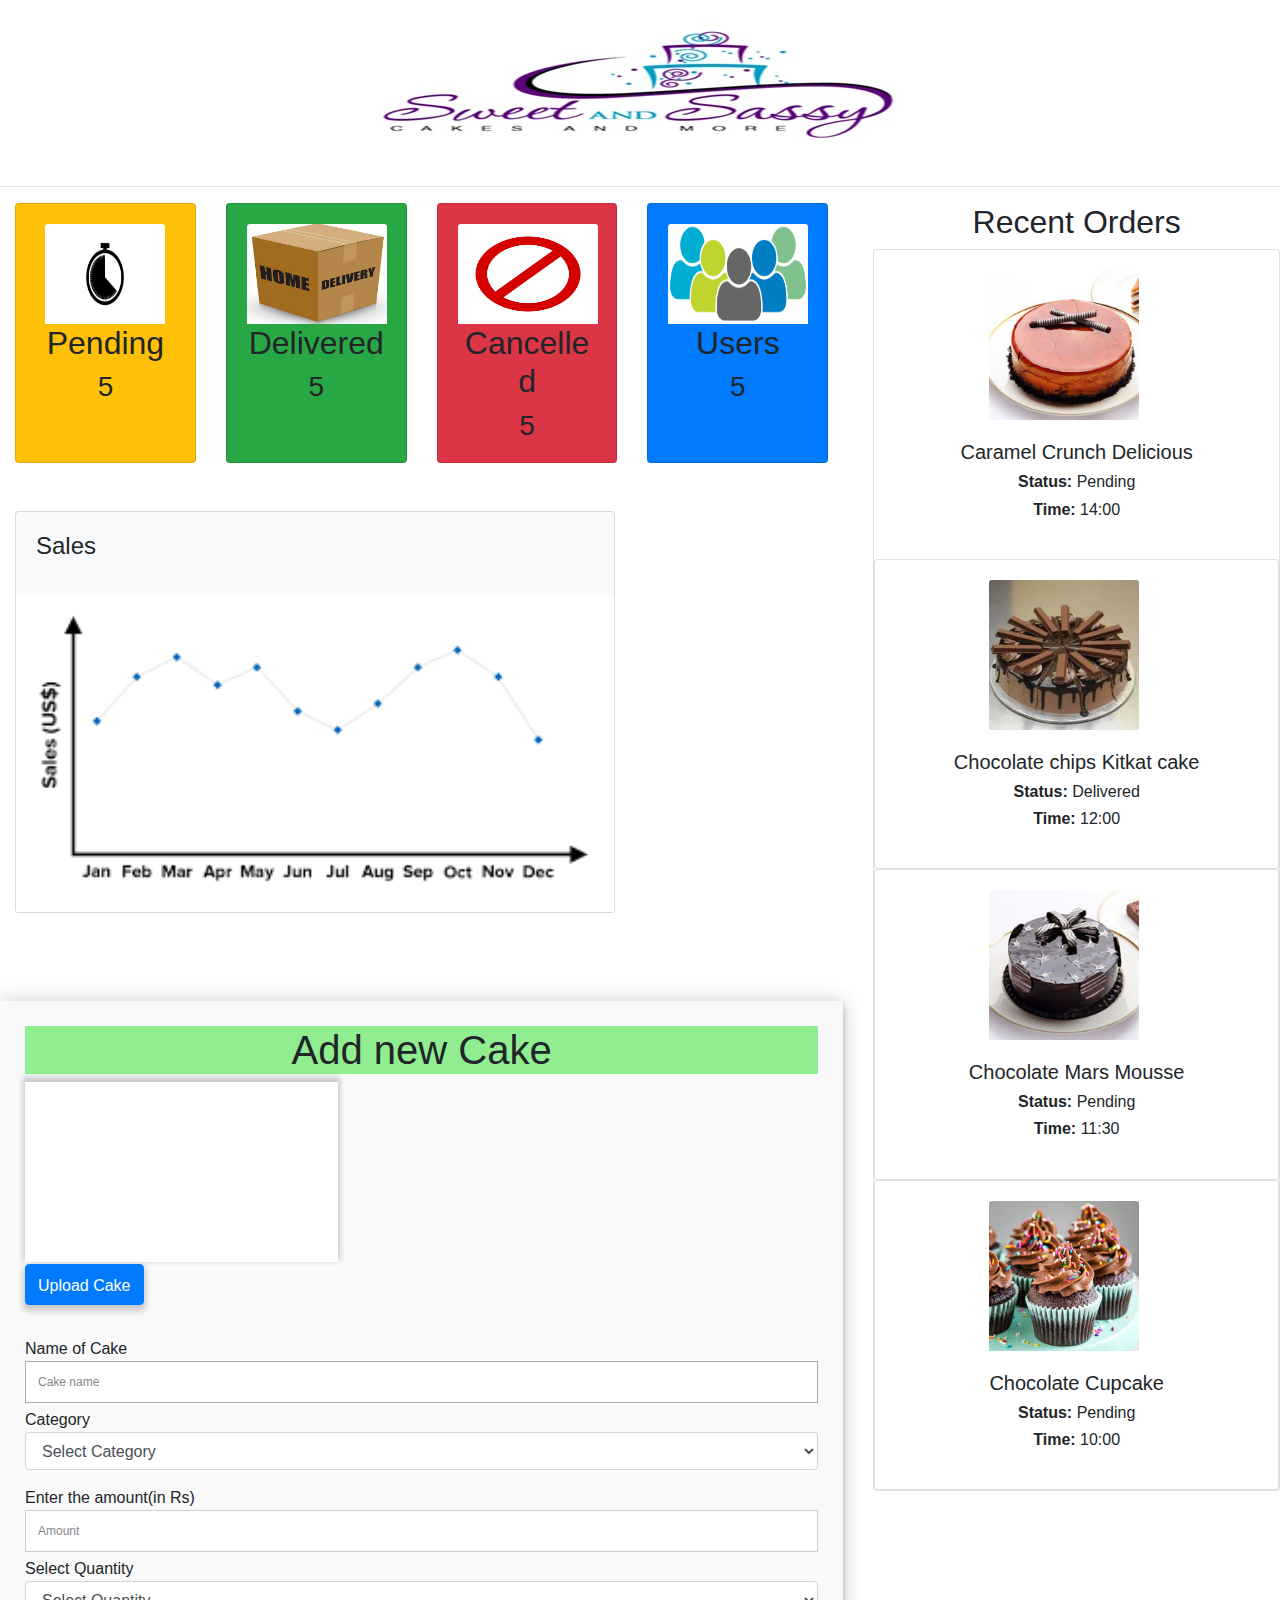
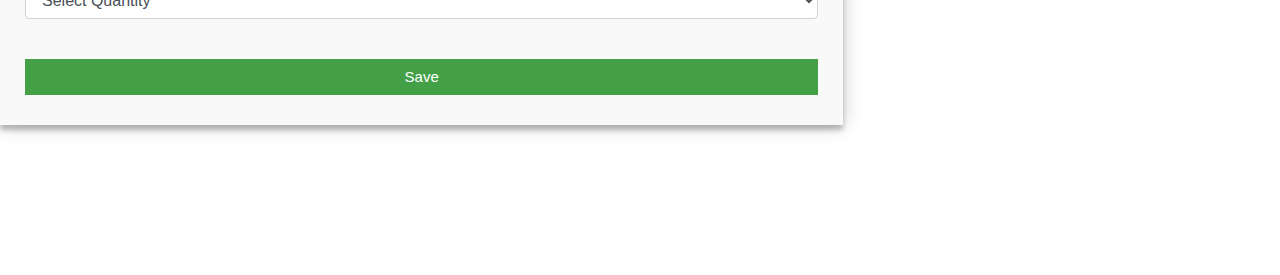
<file: admin.html>
<!DOCTYPE html>
<html lang="en">
<head>
<link rel = "stylesheet"
   type = "text/css"
   href = "sih.css" >
  <title>Bootstrap Card</title>
  <meta charset="utf-8">
  <meta name="viewport" content="width=device-width, initial-scale=1">
  <link rel="stylesheet" href="https://maxcdn.bootstrapcdn.com/bootstrap/4.4.1/css/bootstrap.min.css">
  <script src="https://ajax.googleapis.com/ajax/libs/jquery/3.4.1/jquery.min.js"></script>
  <script src="https://cdnjs.cloudflare.com/ajax/libs/popper.js/1.16.0/umd/popper.min.js"></script>
  <script src="https://maxcdn.bootstrapcdn.com/bootstrap/4.4.1/js/bootstrap.min.js"></script>
  
  <script>
  $(".imgAdd").click(function(){
  $(this).closest(".row").find('.imgAdd').before('<div class="col-sm-2 imgUp"><div class="imagePreview"></div><label class="btn btn-primary">Upload<input type="file" class="uploadFile img" value="Upload Photo" style="width:0px;height:0px;overflow:hidden;"></label><i class="fa fa-times del"></i></div>');
});
$(document).on("click", "i.del" , function() {
	$(this).parent().remove();
});
$(function() {
    $(document).on("change",".uploadFile", function()
    {
    		var uploadFile = $(this);
        var files = !!this.files ? this.files : [];
        if (!files.length || !window.FileReader) return; // no file selected, or no FileReader support
 
        if (/^image/.test( files[0].type)){ // only image file
            var reader = new FileReader(); // instance of the FileReader
            reader.readAsDataURL(files[0]); // read the local file
 
            reader.onloadend = function(){ // set image data as background of div
                //alert(uploadFile.closest(".upimage").find('.imagePreview').length);
uploadFile.closest(".imgUp").find('.imagePreview').css("background-image", "url("+this.result+")");
            }
        }
      
    });
});
  </script>
  
  
</head>
<body> 
<div class="header-content">
<center>
<img src="logo1.jpg">
</img>
</center>
</div>
 <hr>
 
 
 <div class="row">
 
 <div class="col-sm-9 col-md-6 col-lg-8">
 <div class="container">
  <div class="card-deck">
    <div class="card bg-warning">
      <div class="card-body text-center">
	    <img class="card-img-top" src="pclock.jpg" style="width:120px; height:100px;"  alt="Clock">

		<h2 class="card-text">Pending</h2>
		
        <h3 class="card-text">5</h3>
       </div>
    </div>
    <div class="card bg-success">
      <div class="card-body text-center">
		<img class="card-img-top" src="box.jpg" style="width:140px; height:100px;" alt="Box">
        <h2 class="card-text">Delivered</h2>
		
        <h3 class="card-text">5</h3>
      </div>
    </div>
    <div class="card bg-danger">
      <div class="card-body text-center">
	  		<img class="card-img-top" src="cancel.png" style="width:140px; height:100px;" alt="Cancel">

        <h2 class="card-text">Cancelled</h2>
		<h3 class="card-text">5</h3>
      </div>
    </div>
    <div class="card bg-primary">
      <div class="card-body text-center">
	  	<img class="card-img-top" src="users.jpg"style="width:140px; height:100px;"  alt="User">
        <h2 class="card-text">Users</h2>
		<h3 class="card-text">5</h3>
      </div>
    </div>  
  </div>


</br>
</br>
<div class="card bg-light" style="width:600px">
	<div class="card-body">
	<h4 class="card-title">Sales</h4>
	</div>
  <img class="card-img-top" src="graph.png" alt="Graph">
 
</div>
</div>

</br>
</br>


<!-----Add new Cakes-->
<div class="f1">
<form id="contact" action="" method="post">
  
  
  <h1 align="center" style="background-color:lightgreen" >Add new Cake </h1>


  <div class="row">
  <div class="col-sm-5 lg-5 md-5 imgUp">

    <div class="imagePreview" style="width:100%; height:180px; background-position: center center;
  
  background-color:#fff;
    background-size: cover;
  background-repeat:no-repeat;
    display: inline-block;
  box-shadow:0px -3px 6px 2px rgba(0,0,0,0.2);">
    </div>
	</br>
    <label class="btn btn-primary">
	Upload Cake<input type="file" class="uploadFile img" value="Upload Photo" style="width: 0px;height: 0px;overflow: hidden;">
	</label>
	</div><!-- col-2 -->
  <i class="fa fa-plus imgAdd"></i>
 </div><!-- row -->

<br>

    <fieldset>
    Name of Cake <input placeholder="Cake name" type="text" tabindex="1" required autofocus>
    </fieldset>
    <fieldset>
    Category 
	 <div class="form-group" required>
			<select class="form-control" id="city" name="city">
			<!--<select name="state" required> -->
<option value="">Select Category</option>
<option value="Chocolate Cake">Chocolate Cake</option>
<option value="Cup Cake">Cupcake</option>
<option value="Regular Cake">Regular Cake</option>
<option value="Photo Cake">Photo Cake</option>

			</select>
		</div>
		
    </fieldset>
	<fieldset>
     Enter the amount(in Rs) <input placeholder="Amount" type="text" tabindex="1" required>
    </fieldset>
	
    Select Quantity
    <div class="form-group">
			<select class="form-control" id="quantity" name="quantity">
      <!--  <select name="Industry"> -->
        <option value="">Select Quantity</option>
         <option value="Aeronautics Aerospace &amp; Defence">1 kg</option>
<option value="Agriculture">1.5 kg</option>

			</select>
		</div>
		<br>

<fieldset>
      <button name="submit" type="submit" id="contact-submit" data-submit="...Sending">Save</button>
</fieldset>	
	
	</div>
</form>
</div>
<!----End of cake-->



<!----Next Section--->
<div class="col-sm-3 col-md-6 col-lg-4">
<h2><center>Recent Orders</center><h2>
<div class="card bg-basic" >

  <div class="card-body text-center">

  <img class="card-img-top" style="width:150px; margin-right:25px; height:150px;" src="c1.jpg" alt="Graph">
  <div class="card-body text-center">
        <h5 class="card-text">Caramel Crunch Delicious</h5>
		<h6 class="card-text"><b>Status:</b> Pending</h6>
		<h6 class="card-text"><b>Time:</b> 14:00</h6>
   </div>

</div>



<div class="card bg-basic" >

  <div class="card-body text-center">
  <img class="card-img-top" style="width:150px; margin-right:25px; height:150px;" src="choc4.jpg" alt="Kitkat cake">
  <div class="card-body text-center">
        <h5 class="card-text">Chocolate chips Kitkat cake</h5>
		<h6 class="card-text"><b>Status:</b> Delivered</h6>

		<h6 class="card-text"><b>Time:</b> 12:00</h6>
   </div>

</div>
</div>

<div class="card bg-basic">

  <div class="card-body text-center">
  <img class="card-img-top" style="width:150px; margin-right:25px; height:150px;" src="c3.jpg" alt="Chocolate Mars Mousse">
  <div class="card-body text-center">
        <h5 class="card-text">Chocolate Mars Mousse</h5>
		<h6 class="card-text"><b>Status:</b> Pending</h6>

		<h6 class="card-text"><b>Time:</b> 11:30</h6>
   </div>

</div>
</div>

<div class="card bg-basic">

  <div class="card-body text-center">
  <img class="card-img-top" style="width:150px; margin-right:25px; height:150px;" src="cup1.jpg" alt="Chocolate Cupcake">
  <div class="card-body text-center">
        <h5 class="card-text">Chocolate Cupcake</h5>
		<h6 class="card-text"><b>Status:</b> Pending</h6>

		<h6 class="card-text"><b>Time:</b> 10:00</h6>
   </div>

</div>
</div>

</div>

</div>
</div>
</body>
</html>
</file>
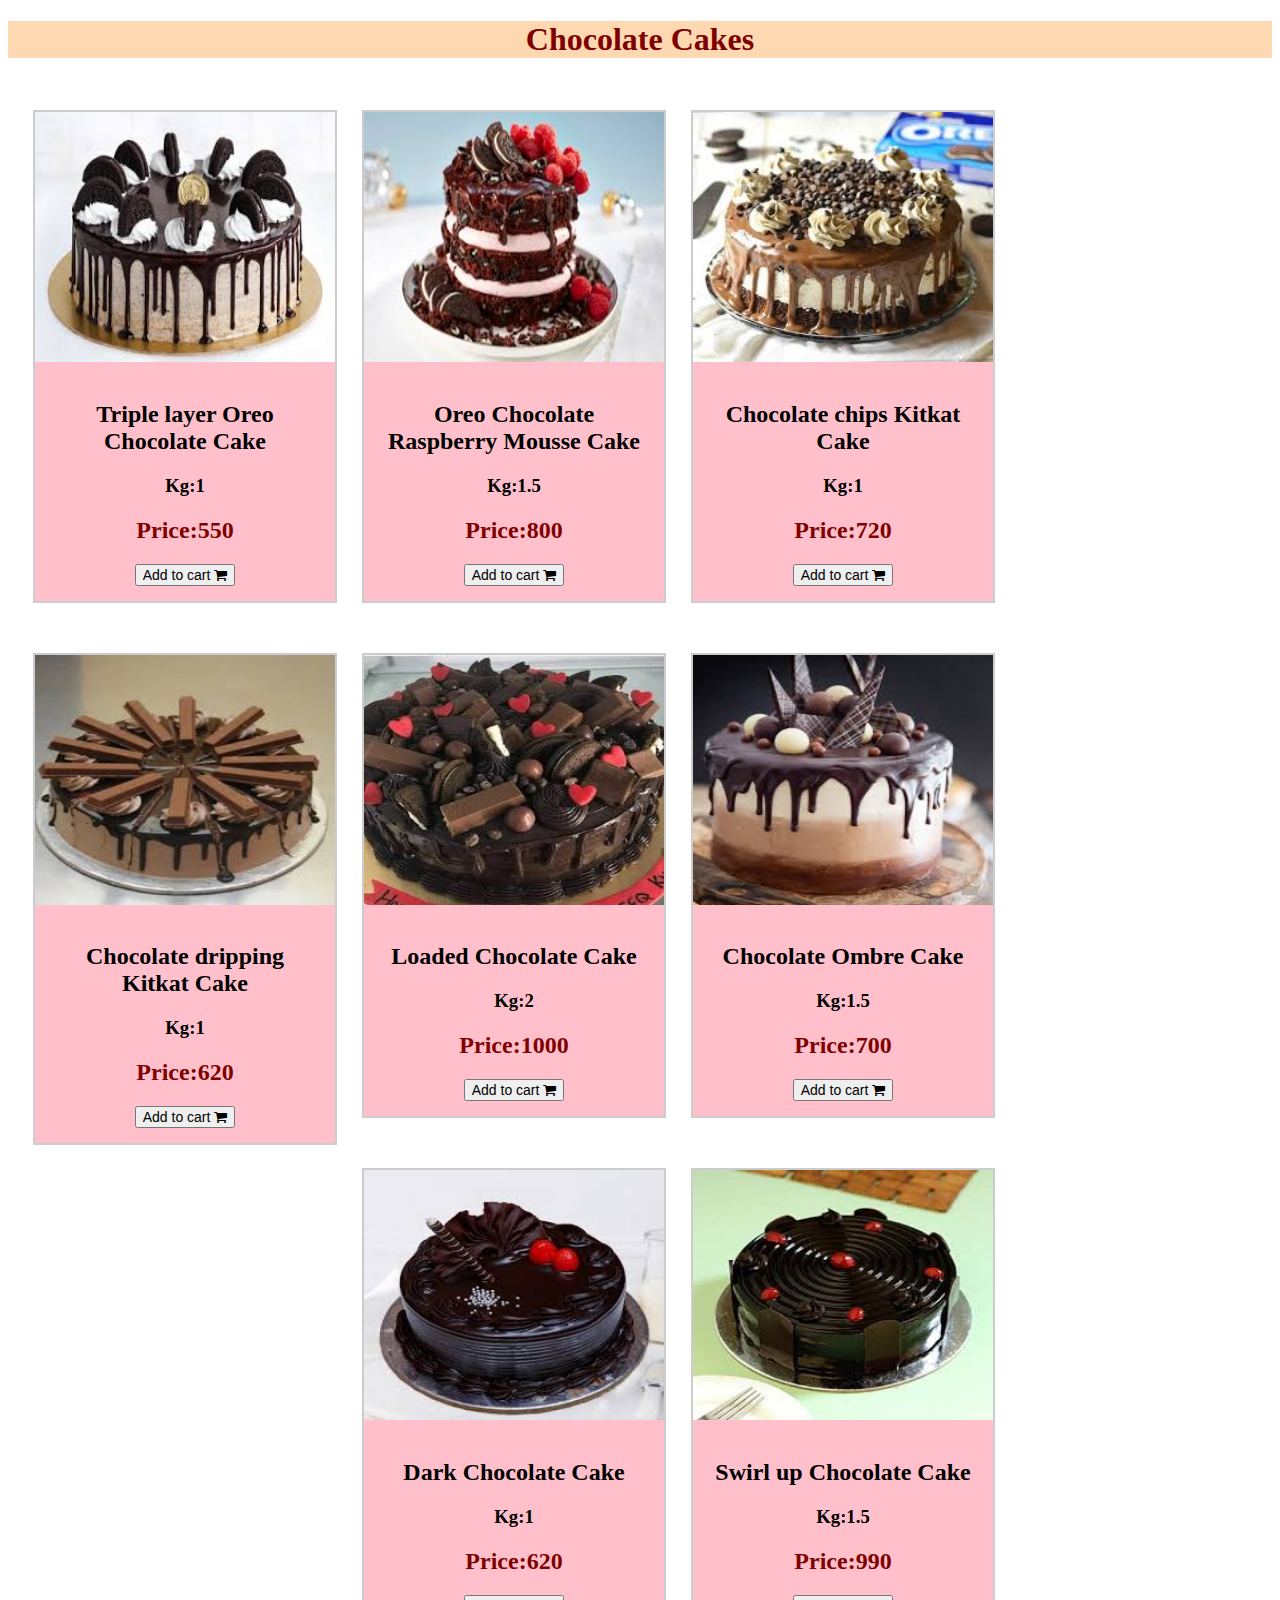
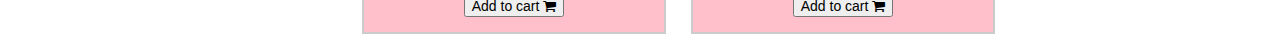
<file: choc.html>
<!DOCTYPE html>

<html>
<head>

<meta name="viewport" content="width=device-width, initial-scale=1">
<link rel="stylesheet" href="https://cdnjs.cloudflare.com/ajax/libs/font-awesome/4.7.0/css/font-awesome.min.css">
<style>
div.gallery {
  margin-left: 25px;
  margin-top: 30px;
  margin-bottom:20px;
  border: 2px solid #ccc;
  float: left;
  width: 300px;
}

div.gallery:hover {
  border: 1px solid #777;
}

div.gallery img {
  width: 100%;
  height: 250px;
}

div.desc {
  padding: 15px;
  text-align: center;
}
</style>
</head>
<body>
<div class="container_1"  >
  <div class="jumbotron" style="background-color:#fed8b1" align="center">
    <h1 style="color:#800000"><b>Chocolate Cakes</b></h1>      
   
  </div>
   
</div>


<div class="gallery" style="background-color:#FFC0CB">
  <a target="_blank" href="rug1.jpeg">
    <img src="choc1.jpg" alt="Cinque Terre" width="600" height="400">
  </a>
  <div class="desc"><b>
  
<h2><b>Triple layer Oreo Chocolate Cake</b></h2>
  <h3>Kg:1</h3></b>
  <h2><font color="#800000">Price:550</font></h2></b>
 <button style="font-size:14px">Add to cart <i class="fa fa-shopping-cart"></i></button>
</div>
</div>


<div class="gallery" style="background-color:#FFC0CB">
  <a target="_blank" href="rug1.jpeg">
    <img src="choc2.jpg" alt="Cinque Terre" width="600" height="400">
  </a>
  <div class="desc"><b>
  
<h2><b>Oreo Chocolate Raspberry Mousse Cake</b></h2>
  <h3>Kg:1.5</h3></b>
  <h2><font color="#800000">Price:800</font></h2></b>
 <button style="font-size:14px">Add to cart <i class="fa fa-shopping-cart"></i></button>
</div>
</div>


<div class="gallery" style="background-color:#FFC0CB">
  <a target="_blank" href="rug1.jpeg">
    <img src="choc3.jpg" alt="Cinque Terre" width="600" height="400">
  </a>
  <div class="desc"><b>
  
<h2><b>Chocolate chips Kitkat Cake</b></h2>
  <h3>Kg:1</h3></b>
  <h2><font color="#800000">Price:720</font></h2></b>
 <button style="font-size:14px">Add to cart <i class="fa fa-shopping-cart"></i></button>
</div>
</div>

<div class="gallery" style="background-color:#FFC0CB">
  <a target="_blank" href="rug1.jpeg">
    <img src="choc4.jpg" alt="Cinque Terre" width="600" height="400">
  </a>
  <div class="desc"><b>
  
<h2><b>Chocolate dripping Kitkat Cake</b></h2>
  <h3>Kg:1</h3></b>
  <h2><font color="#800000">Price:620</font></h2></b>
 <button style="font-size:14px">Add to cart <i class="fa fa-shopping-cart"></i></button>
</div>
</div>


<div class="gallery" style="background-color:#FFC0CB">
  <a target="_blank" href="rug1.jpeg">
    <img src="choc5.jpg" alt="Cinque Terre" width="600" height="400">
  </a>
  <div class="desc"><b>
  
<h2><b>Loaded Chocolate Cake</b></h2>
  <h3>Kg:2</h3></b>
  <h2><font color="#800000">Price:1000</font></h2></b>
 <button style="font-size:14px">Add to cart <i class="fa fa-shopping-cart"></i></button>
</div>
</div>

<div class="gallery" style="background-color:#FFC0CB">
  <a target="_blank" href="rug1.jpeg">
    <img src="choc6.jpg" alt="Cinque Terre" width="600" height="400">
  </a>
  <div class="desc"><b>
  
<h2><b>Chocolate Ombre Cake</b></h2>
  <h3>Kg:1.5</h3></b>
  <h2><font color="#800000">Price:700</font></h2></b>
 <button style="font-size:14px">Add to cart <i class="fa fa-shopping-cart"></i></button>
</div>
</div>

<div class="gallery" style="background-color:#FFC0CB">
  <a target="_blank" href="rug1.jpeg">
    <img src="choc7.jpg" alt="Cinque Terre" width="600" height="400">
  </a>
  <div class="desc"><b>
  
<h2><b> Dark Chocolate Cake</b></h2>
  <h3>Kg:1</h3></b>
  <h2><font color="#800000">Price:620</font></h2></b>
 <button style="font-size:14px">Add to cart <i class="fa fa-shopping-cart"></i></button>
</div>
</div>


<div class="gallery" style="background-color:#FFC0CB">
  <a target="_blank" href="rug1.jpeg">
    <img src="choc8.jpg" alt="Cinque Terre" width="600" height="400">
  </a>
  <div class="desc"><b>
  
<h2><b>Swirl up Chocolate Cake</b></h2>
  <h3>Kg:1.5</h3></b>
  <h2><font color="#800000">Price:990</font></h2></b>
 <button style="font-size:14px">Add to cart <i class="fa fa-shopping-cart"></i></button>
</div>
</div>











</body>
</html>
</file>
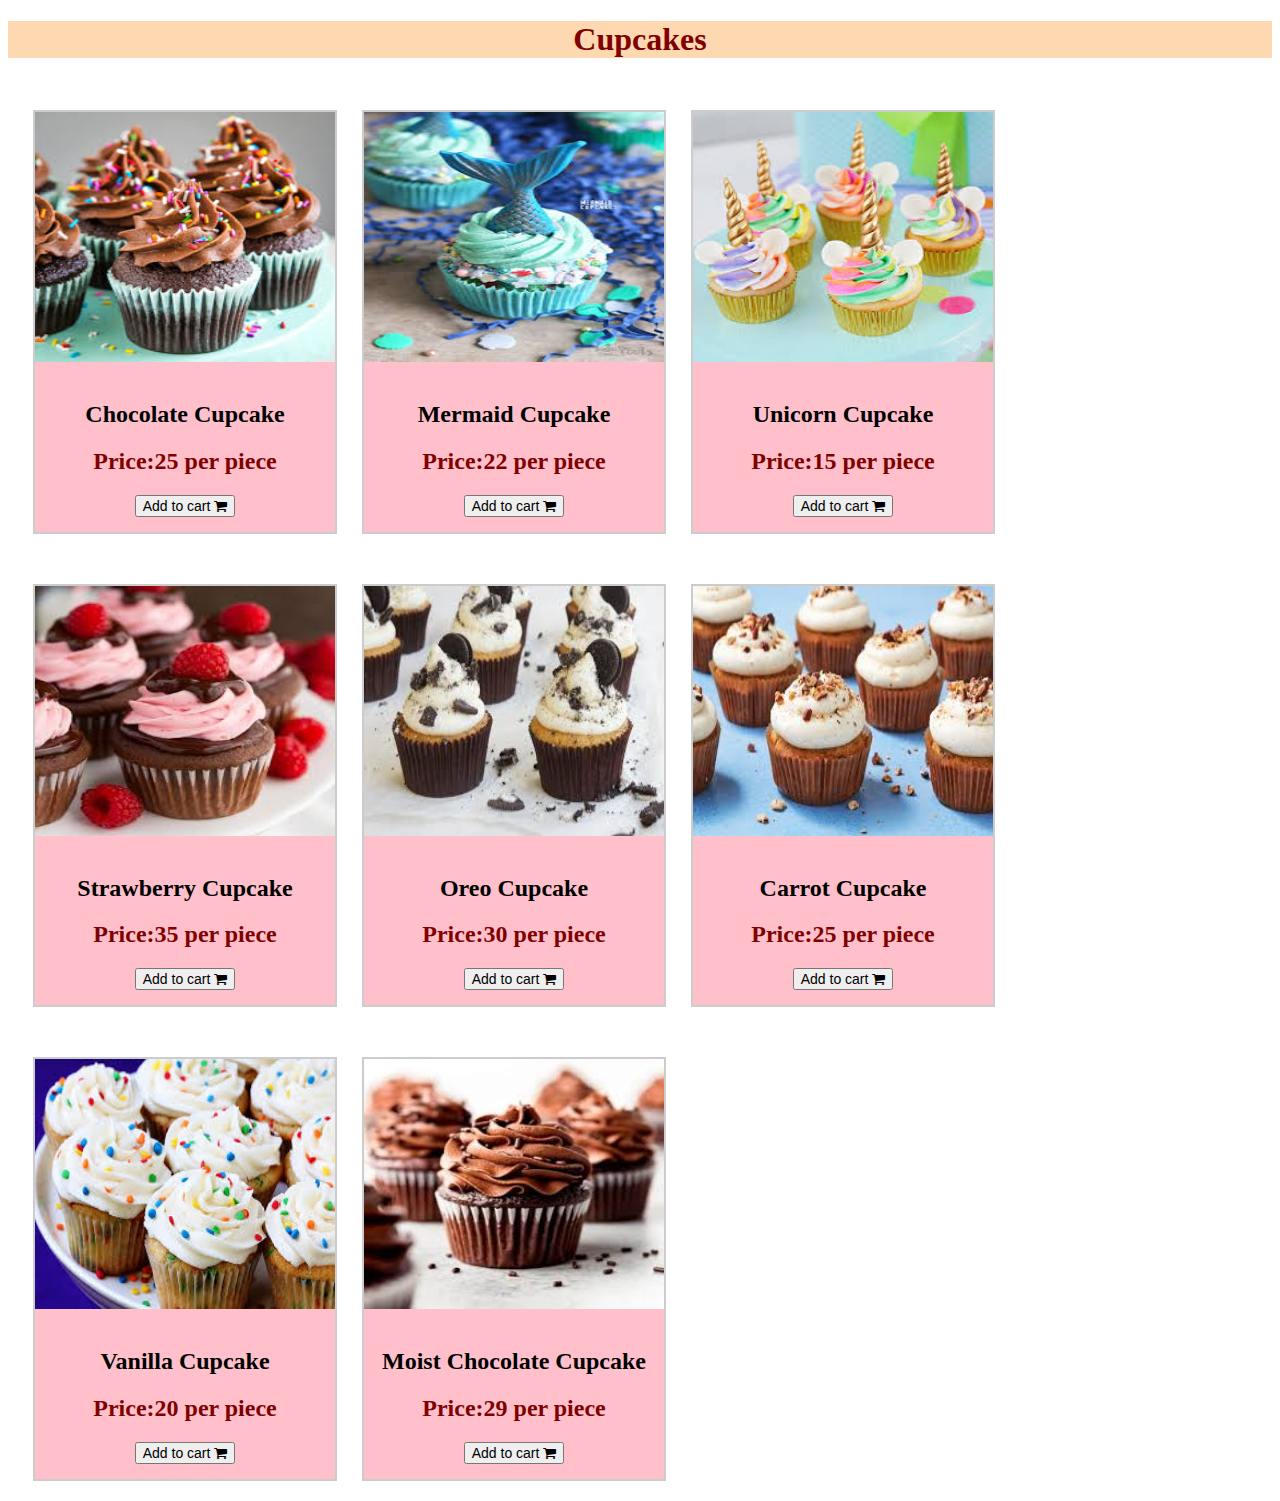
<file: cup.html>
<!DOCTYPE html>

<html>
<head>

<meta name="viewport" content="width=device-width, initial-scale=1">
<link rel="stylesheet" href="https://cdnjs.cloudflare.com/ajax/libs/font-awesome/4.7.0/css/font-awesome.min.css">
<style>
div.gallery {
  margin-left: 25px;
  margin-top: 30px;
  margin-bottom:20px;
  border: 2px solid #ccc;
  float: left;
  width: 300px;
}

div.gallery:hover {
  border: 1px solid #777;
}

div.gallery img {
  width: 100%;
  height: 250px;
}

div.desc {
  padding: 15px;
  text-align: center;
}
</style>
</head>
<body>
<div class="container_1"  >
  <div class="jumbotron" style="background-color:#fed8b1" align="center">
    <h1 style="color:#800000"><b>Cupcakes</b></h1>      
   
  </div>
   
</div>


<div class="gallery" style="background-color:#FFC0CB">
  <a target="_blank" href="rug1.jpeg">
    <img src="cup1.jpg" alt="Cinque Terre" width="600" height="400">
  </a>
  <div class="desc"><b>
  
<h2><b>Chocolate Cupcake</b></h2>
  <h2><font color="#800000">Price:25 per piece</font></h2></b>
 <button style="font-size:14px">Add to cart <i class="fa fa-shopping-cart"></i></button>
</div>
</div>


<div class="gallery" style="background-color:#FFC0CB">
  <a target="_blank" href="rug1.jpeg">
    <img src="cup2.jpg" alt="Cinque Terre" width="600" height="400">
  </a>
  <div class="desc"><b>
  
<h2><b>Mermaid Cupcake</b></h2>
  <h2><font color="#800000">Price:22 per piece</font></h2></b>
 <button style="font-size:14px">Add to cart <i class="fa fa-shopping-cart"></i></button>
</div>
</div>


<div class="gallery" style="background-color:#FFC0CB">
  <a target="_blank" href="rug1.jpeg">
    <img src="cup3.jpg" alt="Cinque Terre" width="600" height="400">
  </a>
  <div class="desc"><b>
  
<h2><b>Unicorn Cupcake</b></h2>
  <h2><font color="#800000">Price:15 per piece</font></h2></b>
 <button style="font-size:14px">Add to cart <i class="fa fa-shopping-cart"></i></button>
</div>
</div>

<div class="gallery" style="background-color:#FFC0CB">
  <a target="_blank" href="rug1.jpeg">
    <img src="cup4.jpg" alt="Cinque Terre" width="600" height="400">
  </a>
  <div class="desc"><b>
  
<h2><b> Strawberry Cupcake</b></h2>
  <h2><font color="#800000">Price:35 per piece</font></h2></b>
 <button style="font-size:14px">Add to cart <i class="fa fa-shopping-cart"></i></button>
</div>
</div>


<div class="gallery" style="background-color:#FFC0CB">
  <a target="_blank" href="rug1.jpeg">
    <img src="cup5.jpg" alt="Cinque Terre" width="600" height="400">
  </a>
  <div class="desc"><b>
  
<h2><b>Oreo Cupcake</b></h2>
  <h2><font color="#800000">Price:30 per piece</font></h2></b>
 <button style="font-size:14px">Add to cart <i class="fa fa-shopping-cart"></i></button>
</div>
</div>

<div class="gallery" style="background-color:#FFC0CB">
  <a target="_blank" href="rug1.jpeg">
    <img src="cup6.jpg" alt="Cinque Terre" width="600" height="400">
  </a>
  <div class="desc"><b>
  
<h2><b>Carrot Cupcake</b></h2>
  <h2><font color="#800000">Price:25 per piece</font></h2></b>
 <button style="font-size:14px">Add to cart <i class="fa fa-shopping-cart"></i></button>
</div>
</div>

<div class="gallery" style="background-color:#FFC0CB">
  <a target="_blank" href="rug1.jpeg">
    <img src="cup7.jpg" alt="Cinque Terre" width="600" height="400">
  </a>
  <div class="desc"><b>
  
<h2><b> Vanilla Cupcake</b></h2>
  <h2><font color="#800000">Price:20 per piece</font></h2></b>
 <button style="font-size:14px">Add to cart <i class="fa fa-shopping-cart"></i></button>
</div>
</div>


<div class="gallery" style="background-color:#FFC0CB">
  <a target="_blank" href="rug1.jpeg">
    <img src="cup8.jpg" alt="Cinque Terre" width="600" height="400">
  </a>
  <div class="desc"><b>
  
<h2><b>Moist Chocolate Cupcake</b></h2>
  <h2><font color="#800000">Price:29 per piece</font></h2></b>
 <button style="font-size:14px">Add to cart <i class="fa fa-shopping-cart"></i></button>
</div>
</div>

</body>
</html>
</file>
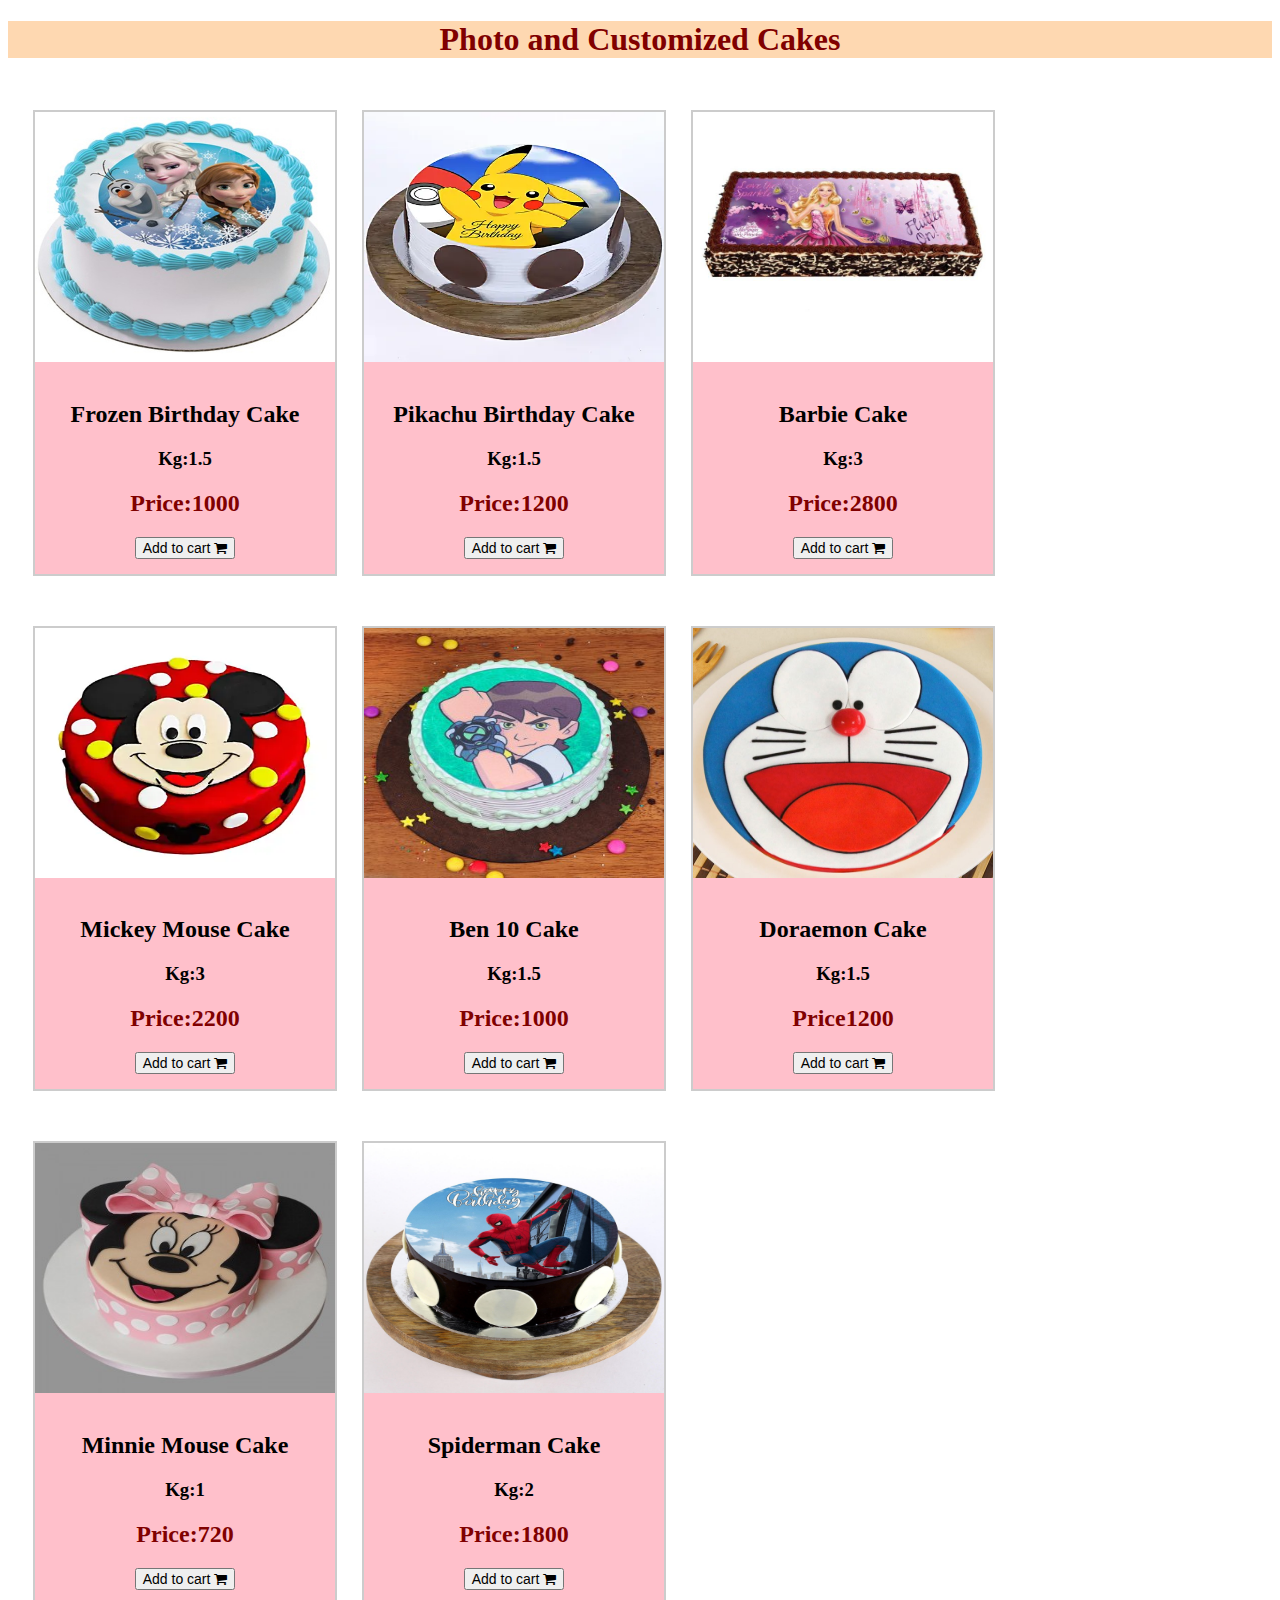
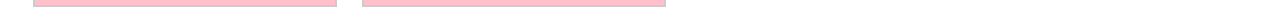
<file: photo.html>
<!DOCTYPE html>

<html>
<head>

<meta name="viewport" content="width=device-width, initial-scale=1">
<link rel="stylesheet" href="https://cdnjs.cloudflare.com/ajax/libs/font-awesome/4.7.0/css/font-awesome.min.css">
<style>
div.gallery {
  margin-left: 25px;
  margin-top: 30px;
  margin-bottom:20px;
  border: 2px solid #ccc;
  float: left;
  width: 300px;
}

div.gallery:hover {
  border: 1px solid #777;
}

div.gallery img {
  width: 100%;
  height: 250px;
}

div.desc {
  padding: 15px;
  text-align: center;
}
</style>
</head>
<body>
<div class="container_1"  >
  <div class="jumbotron" style="background-color:#fed8b1" align="center">
    <h1 style="color:#800000"><b>Photo and Customized Cakes</b></h1>      
   
  </div>
   
</div>


<div class="gallery" style="background-color:#FFC0CB">
  <a target="_blank" href="rug1.jpeg">
    <img src="p1.jpg" alt="Cinque Terre" width="600" height="400">
  </a>
  <div class="desc"><b>
  
<h2><b>Frozen Birthday Cake</b></h2>
  <h3>Kg:1.5</h3></b>
  <h2><font color="#800000">Price:1000</font></h2></b>
 <button style="font-size:14px">Add to cart <i class="fa fa-shopping-cart"></i></button>
</div>
</div>


<div class="gallery" style="background-color:#FFC0CB">
  <a target="_blank" href="rug1.jpeg">
    <img src="p2.jpg" alt="Cinque Terre" width="600" height="400">
  </a>
  <div class="desc"><b>
  
<h2><b>Pikachu Birthday Cake</b></h2>
  <h3>Kg:1.5</h3></b>
  <h2><font color="#800000">Price:1200</font></h2></b>
 <button style="font-size:14px">Add to cart <i class="fa fa-shopping-cart"></i></button>
</div>
</div>


<div class="gallery" style="background-color:#FFC0CB">
  <a target="_blank" href="rug1.jpeg">
    <img src="p3.jpg" alt="Cinque Terre" width="600" height="400">
  </a>
  <div class="desc"><b>
  
<h2><b>Barbie Cake</b></h2>
  <h3>Kg:3</h3></b>
  <h2><font color="#800000">Price:2800</font></h2></b>
 <button style="font-size:14px">Add to cart <i class="fa fa-shopping-cart"></i></button>
</div>
</div>

<div class="gallery" style="background-color:#FFC0CB">
  <a target="_blank" href="rug1.jpeg">
    <img src="p4.jpg" alt="Cinque Terre" width="600" height="400">
  </a>
  <div class="desc"><b>
  
<h2><b>Mickey Mouse Cake</b></h2>
  <h3>Kg:3</h3></b>
  <h2><font color="#800000">Price:2200</font></h2></b>
 <button style="font-size:14px">Add to cart <i class="fa fa-shopping-cart"></i></button>
</div>
</div>


<div class="gallery" style="background-color:#FFC0CB">
  <a target="_blank" href="rug1.jpeg">
    <img src="p5.jpg" alt="Cinque Terre" width="600" height="400">
  </a>
  <div class="desc"><b>
  
<h2><b>Ben 10  Cake</b></h2>
  <h3>Kg:1.5</h3></b>
  <h2><font color="#800000">Price:1000</font></h2></b>
 <button style="font-size:14px">Add to cart <i class="fa fa-shopping-cart"></i></button>
</div>
</div>

<div class="gallery" style="background-color:#FFC0CB">
  <a target="_blank" href="rug1.jpeg">
    <img src="p6.jpg" alt="Cinque Terre" width="600" height="400">
  </a>
  <div class="desc"><b>
  
<h2><b>Doraemon Cake</b></h2>
  <h3>Kg:1.5</h3></b>
  <h2><font color="#800000">Price1200</font></h2></b>
 <button style="font-size:14px">Add to cart <i class="fa fa-shopping-cart"></i></button>
</div>
</div>

<div class="gallery" style="background-color:#FFC0CB">
  <a target="_blank" href="rug1.jpeg">
    <img src="p7.jpg" alt="Cinque Terre" width="600" height="400">
  </a>
  <div class="desc"><b>
  
<h2><b> Minnie Mouse Cake</b></h2>
  <h3>Kg:1</h3></b>
  <h2><font color="#800000">Price:720</font></h2></b>
 <button style="font-size:14px">Add to cart <i class="fa fa-shopping-cart"></i></button>
</div>
</div>


<div class="gallery" style="background-color:#FFC0CB">
  <a target="_blank" href="rug1.jpeg">
    <img src="p8.jpg" alt="Cinque Terre" width="600" height="400">
  </a>
  <div class="desc"><b>
  
<h2><b>Spiderman Cake</b></h2>
  <h3>Kg:2</h3></b>
  <h2><font color="#800000">Price:1800</font></h2></b>
 <button style="font-size:14px">Add to cart <i class="fa fa-shopping-cart"></i></button>
</div>
</div>











</body>
</html>
</file>
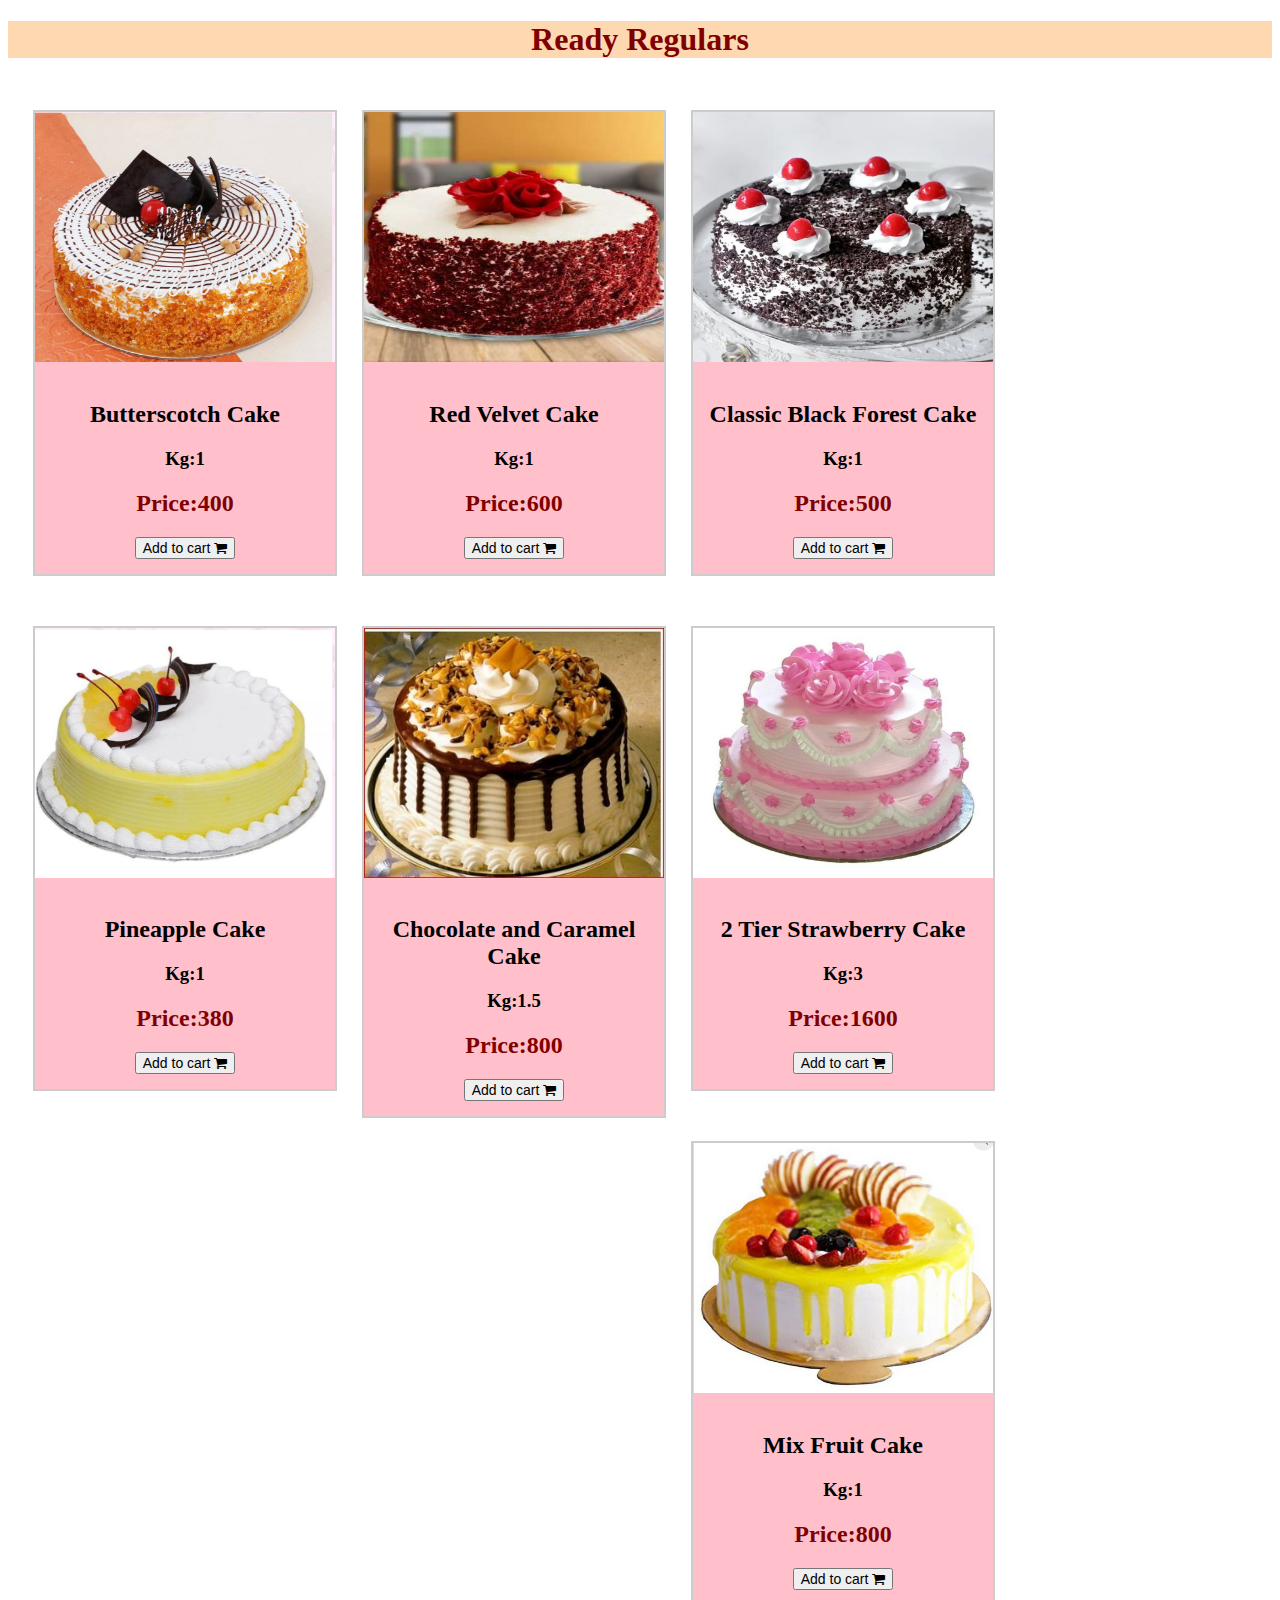
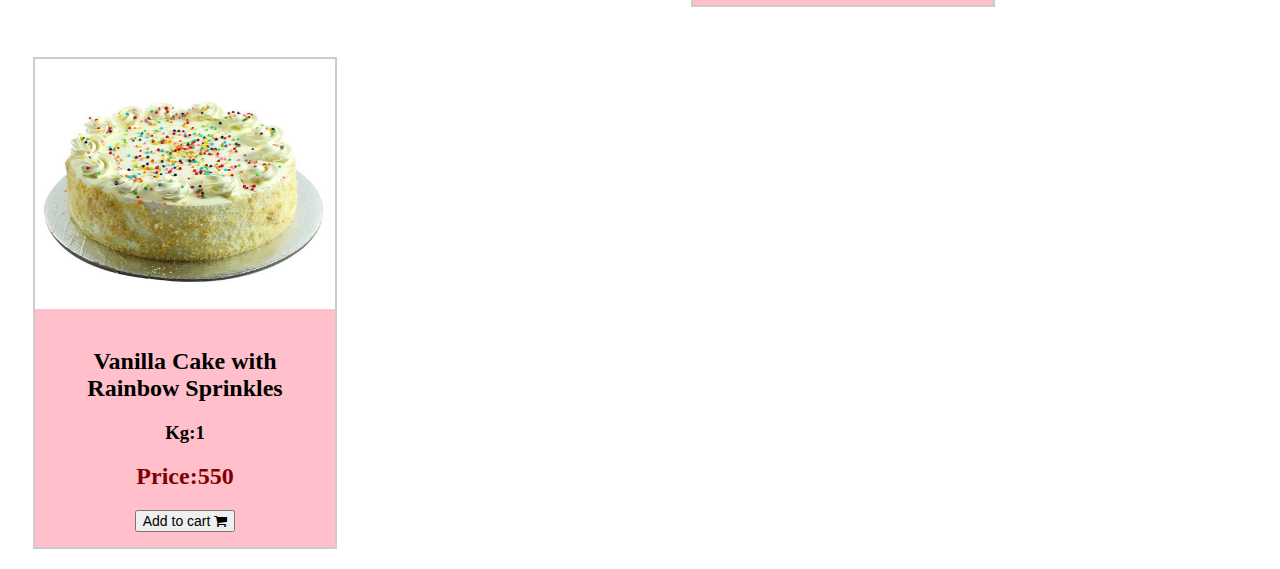
<file: regular.html>
<!DOCTYPE html>

<html>
<head>

<meta name="viewport" content="width=device-width, initial-scale=1">
<link rel="stylesheet" href="https://cdnjs.cloudflare.com/ajax/libs/font-awesome/4.7.0/css/font-awesome.min.css">
<style>
div.gallery {
  margin-left: 25px;
  margin-top: 30px;
  margin-bottom:20px;
  border: 2px solid #ccc;
  float: left;
  width: 300px;
}

div.gallery:hover {
  border: 1px solid #777;
}

div.gallery img {
  width: 100%;
  height: 250px;
}

div.desc {
  padding: 15px;
  text-align: center;
}
</style>
</head>
<body>
<div class="container_1"  >
  <div class="jumbotron" style="background-color:#fed8b1" align="center">
    <h1 style="color:#800000"><b>Ready Regulars</b></h1>      
   
  </div>
   
</div>


<div class="gallery" style="background-color:#FFC0CB">
  <a target="_blank" href="r1.jpeg">
    <img src="r1.jpg" alt="Butterscotch Cake" width="600" height="400">
  </a>
  <div class="desc"><b>
  
<h2><b>Butterscotch Cake</b></h2>
  <h3>Kg:1</h3></b>
  <h2><font color="#800000">Price:400</font></h2></b>
 <button style="font-size:14px">Add to cart <i class="fa fa-shopping-cart"></i></button>
</div>
</div>


<div class="gallery" style="background-color:#FFC0CB">
  <a target="_blank" href="r2.jpeg">
    <img src="r2.jpg" alt="Red Velvet Cake" width="600" height="400">
  </a>
  <div class="desc"><b>
  
<h2><b>Red Velvet Cake</b></h2>
  <h3>Kg:1</h3></b>
  <h2><font color="#800000">Price:600</font></h2></b>
 <button style="font-size:14px">Add to cart <i class="fa fa-shopping-cart"></i></button>
</div>
</div>


<div class="gallery" style="background-color:#FFC0CB">
  <a target="_blank" href="r3.jpeg">
    <img src="r3.jpg" alt="Black forest" width="600" height="400">
  </a>
  <div class="desc"><b>
  
<h2><b>Classic Black Forest Cake</b></h2>
  <h3>Kg:1</h3></b>
  <h2><font color="#800000">Price:500</font></h2></b>
 <button style="font-size:14px">Add to cart <i class="fa fa-shopping-cart"></i></button>
</div>
</div>

<div class="gallery" style="background-color:#FFC0CB">
  <a target="_blank" href="r4.jpeg">
    <img src="r4.jpg" alt="Pineapple Cake" width="600" height="400">
  </a>
  <div class="desc"><b>
  
<h2><b>Pineapple Cake</b></h2>
  <h3>Kg:1</h3></b>
  <h2><font color="#800000">Price:380</font></h2></b>
 <button style="font-size:14px">Add to cart <i class="fa fa-shopping-cart"></i></button>
</div>
</div>


<div class="gallery" style="background-color:#FFC0CB">
  <a target="_blank" href="r5.jpeg">
    <img src="r5.jpg" alt="Chocolate and Caramel Cake" width="600" height="400">
  </a>
  <div class="desc"><b>
  
<h2><b>Chocolate and Caramel Cake</b></h2>
  <h3>Kg:1.5</h3></b>
  <h2><font color="#800000">Price:800</font></h2></b>
 <button style="font-size:14px">Add to cart <i class="fa fa-shopping-cart"></i></button>
</div>
</div>

<div class="gallery" style="background-color:#FFC0CB">
  <a target="_blank" href="r6.jpeg">
    <img src="r6.jpg" alt="Strawberry Cake" width="600" height="400">
  </a>
  <div class="desc"><b>
  
<h2><b>2 Tier Strawberry Cake</b></h2>
  <h3>Kg:3</h3></b>
  <h2><font color="#800000">Price:1600</font></h2></b>
 <button style="font-size:14px">Add to cart <i class="fa fa-shopping-cart"></i></button>
</div>
</div>

<div class="gallery" style="background-color:#FFC0CB">
  <a target="_blank" href="r7.jpeg">
    <img src="r7.jpg" alt="Mix Fruit" width="600" height="400">
  </a>
  <div class="desc"><b>
  
<h2><b>Mix Fruit Cake</b></h2>
  <h3>Kg:1</h3></b>
  <h2><font color="#800000">Price:800</font></h2></b>
 <button style="font-size:14px">Add to cart <i class="fa fa-shopping-cart"></i></button>
</div>
</div>


<div class="gallery" style="background-color:#FFC0CB">
  <a target="_blank" href="r8.jpeg">
    <img src="r8.jpg" alt="Vanilla Cake" width="600" height="400">
  </a>
  <div class="desc"><b>
  
<h2><b>Vanilla Cake with Rainbow Sprinkles</b></h2>
  <h3>Kg:1</h3></b>
  <h2><font color="#800000">Price:550</font></h2></b>
 <button style="font-size:14px">Add to cart <i class="fa fa-shopping-cart"></i></button>
</div>
</div>











</body>
</html>
</file>
<file: sih.css>
body{
	
	background-color:#ffffff;
}

.imagePreview {
    width: 100%;
    height: 180px;
    background-position: center center;
  background:url(http://cliquecities.com/assets/no-image-e3699ae23f866f6cbdf8ba2443ee5c4e.jpg);
  background-color:#fff;
    background-size: cover;
  background-repeat:no-repeat;
    display: inline-block;
  box-shadow:0px -3px 6px 2px rgba(0,0,0,0.2);
}
.btn-primary
{
  display:block;
  border-radius:0px;
  box-shadow:0px 4px 6px 2px rgba(0,0,0,0.2);
  margin-top:-5px;
}



Skip to content
Using SIES GST Mail with screen readers

5 of 4,483
form
Inbox
x

Roshni Shetty
Attachments
12:04 AM (15 hours ago)
to me


2 Attachments

@import url(https://fonts.googleapis.com/css?family=Roboto:400,300,600,400italic);
* {
  margin: 0;
  padding: 0;
  box-sizing: border-box;
  -webkit-box-sizing: border-box;
  -moz-box-sizing: border-box;
  -webkit-font-smoothing: antialiased;
  -moz-font-smoothing: antialiased;
  -o-font-smoothing: antialiased;
  font-smoothing: antialiased;
  text-rendering: optimizeLegibility;
}

body {
  font-family: "Roboto", Helvetica, Arial, sans-serif;
  font-weight: 100;
  font-size: 12px;
  line-height: 30px;
  color: #777;
   background-size : 2100px 1900px;
   background-repeat: no-repeat, repeat;
  background-color: #cccccc;
}



.container {
  max-width: 800px;
  max-height: 600px;
  width: 100%;
 
  position: relative;
}

#contact input[type="text"],
#contact input[type="email"],
#contact input[type="tel"],
#contact input[type="url"],
#contact textarea,
#contact button[type="submit"] {
  font: 400 12px/16px "Roboto", Helvetica, Arial, sans-serif;
}

#contact {
  background: #F9F9F9;
  padding: 25px;
  margin: 150px 0;
  box-shadow: 0 0 20px 0 rgba(0, 0, 0, 0.2), 0 5px 5px 0 rgba(0, 0, 0, 0.24);
}

#contact h3 {
  display: block;
  font-size: 30px;
  font-weight: 300;
  margin-bottom: 10px;
}

#contact h4 {
  margin: 5px 0 15px;
  display: block;
  font-size: 13px;
  font-weight: 400;
}

fieldset {
  border: medium none !important;
  margin: 0 0 10px;
  min-width: 100%;
  padding: 0;
  width: 100%;
}

#contact input[type="text"],
#contact input[type="email"],
#contact input[type="tel"],
#contact input[type="url"],
#contact textarea {
  width: 100%;
  border: 1px solid #ccc;
  background: #FFF;
  margin: 0 0 5px;
  padding: 12px;
}

#contact input[type="text"]:hover,
#contact input[type="email"]:hover,
#contact input[type="tel"]:hover,
#contact input[type="url"]:hover,
#contact textarea:hover {
  -webkit-transition: border-color 0.3s ease-in-out;
  -moz-transition: border-color 0.3s ease-in-out;
  transition: border-color 0.3s ease-in-out;
  border: 1px solid #aaa;
}

#contact textarea {
  height: 100px;
  max-width: 100%;
  resize: none;
}

#contact button[type="submit"] {
  cursor: pointer;
  width: 100%;
  border: none;
   background: #43A047;

  color: #FFF;
  margin: 0 0 5px;
  padding: 10px;
  font-size: 15px;
}

#contact button[type="submit"]:hover {
  background: #43A047;
  -webkit-transition: background 0.3s ease-in-out;
  -moz-transition: background 0.3s ease-in-out;
  transition: background-color 0.3s ease-in-out;
}

#contact button[type="submit"]:active {
  box-shadow: inset 0 1px 3px rgba(0, 0, 0, 0.5);
}

.copyright {
  text-align: center;
}

#contact input:focus,
#contact textarea:focus {
  outline: 0;
  border: 1px solid #aaa;
}

::-webkit-input-placeholder {
  color: #888;
}

:-moz-placeholder {
  color: #888;
}

::-moz-placeholder {
  color: #888;
}

:-ms-input-placeholder {
  color: #888;
}




 .box{
        color: #fff;
        padding: 10px;
        display: none;
        margin-top: 10px;
    }
    .red{  }
	.green{  }
	label{ margin-right: 15px; }
</file>
